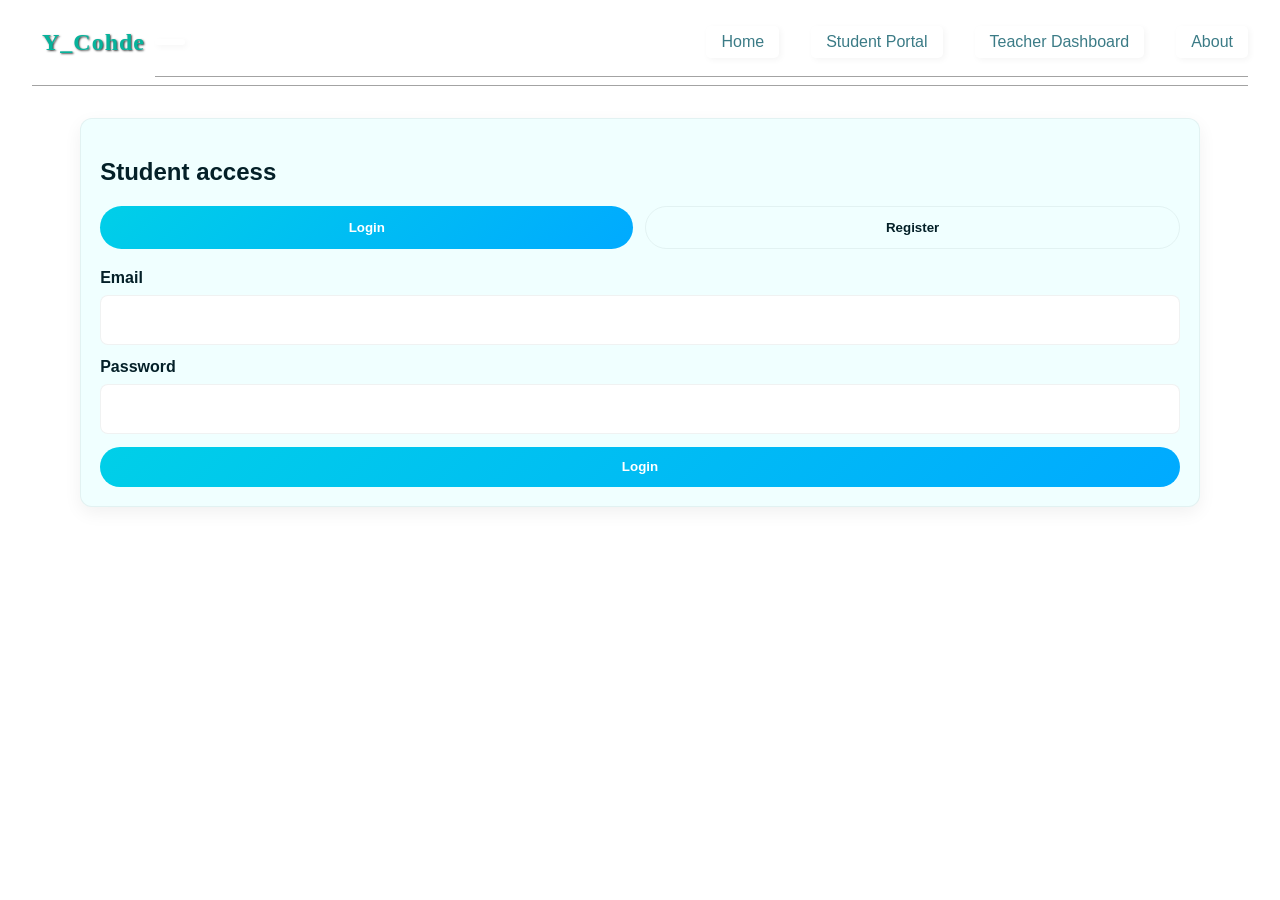
<file: index.html>
<!doctype html>
<html lang="en">
  <head>
    <meta charset="UTF-8" />
    <meta name="viewport" content="width=device-width, initial-scale=1.0" />
    <title>Cohde Online School</title>
    <link rel="preconnect" href="https://fonts.googleapis.com" />
    <link rel="preconnect" href="https://fonts.gstatic.com" crossorigin />
    <link
      href="https://fonts.googleapis.com/css2?family=Inter:wght@400;500;600;700&display=swap"
      rel="stylesheet"
    />
    <link rel="stylesheet" href="styles.css" />
  </head>
  <body data-page="index">
    <header class="hero">
      <nav class="nav container">
        <p class="name"><span class="name-des">Y_</span>Cohde</p>
        <div class="nav-links">
          <a href="index.html">Home</a>
          <a href="auth.html">Student Portal</a>
          <a href="teacher.html">Teacher Dashboard</a>
          <a href="about.html">About</a>
          <input type="search" name="search" id="search" class="search-btn" placeholder="🔎">
        </div>
      </nav>

      <div class="container hero-grid" id="top">
        <div>
          <p class="eyebrow">Learn fundamentals with confidence</p>
          <h1>Welcome to Y_Cohde educational platform.</h1>
          <p class="hero-copy">
           This is an online platform dedicated to helping intersted induviduals in learning ALL ABOUT CODING. This website has been simpified to the brim and makes it very possible for all to understand coding and its complexity. To fully benefit from this site, the first 6 lessons here are free but to continue, one is required to pay a fee in order to fully access the rest of the lessons.
          </p>
          <p class="hero-copy">~ Consistency is the key to success!</p>
          <div class="hero-actions">
            <a class="btn btn-primary" href="#topics">Start Learning</a>
          </div>
        </div>
        <div class="hero-card">
          <h2>Progress snapshot</h2>
          <p id="unlockStatus">First 6 lessons in each course are free.</p>
          <div class="progress-track">
            <div id="progressBar" class="progress-bar"></div>
          </div>
          <ul>
            <li>Each course starts with 6 free lessons</li>
            <li>Pay 50 GHS to unlock the next 6 lessons</li>
            <li>Every 6 exercises can trigger the payment prompt</li>
          </ul>
        </div>
      </div>
    </header>

    <main>
      <section class="container section" id="about">
        <div class="section-heading">
          <p class="eyebrow">Why this school works</p>
          <h2>A structured path from beginner to builder</h2>
        </div>
        <div class="about-grid">
          <article class="info-card">
            <h3>Clear lesson flow</h3>
            <p>
              Every lesson includes a heading, explanation, code identification,
              example, exercise, and a mini project.
            </p>
          </article>
          <article class="info-card">
            <h3>Practical learning</h3>
            <p>
              Students are encouraged to write code, practice small tasks, and
              build mini projects immediately.
            </p>
          </article>
          <article class="info-card">
            <h3>Flexible access</h3>
            <p>
              The course grows with you, and payments unlock the next set of
              lessons whenever you are ready.
            </p>
          </article>
        </div>
      </section>

      <section class="container section" id="pricing">
        <div class="section-heading">
          <p class="eyebrow">Unlock more lessons</p>
          <h2>Simple pricing for steady growth</h2>
        </div>
        <div class="pricing-grid">
          <article class="price-card highlight">
            <h3>Starter</h3>
            <p class="price">Free</p>
            <p>Access lessons 1-7 and build a strong foundation.</p>
            <ul>
              <li>Intro to HTML</li>
              <li>CSS layout basics</li>
              <li>JavaScript logic</li>
            </ul>
          </article>
          <article class="price-card">
            <h3>Advance</h3>
            <p class="price">50 GHS</p>
            <p>Unlock lessons 1-10 and continue your learning journey.</p>
            <ul>
              <li>Unlock next ten lessons</li>
              <li>Access to practice projects</li>
              <li>Instant course progression</li>
            </ul>
            <button class="btn btn-primary full-width" id="unlockBtn">
              Unlock next set of lessons
            </button>
          </article>
        </div>
      </section>

      <section class="container section" id="topics">
        <div class="section-heading">
          <p class="eyebrow">Subjects</p>
          <h2>Choose a topic to begin</h2>
        </div>
        <div id="topicsList" class="lesson-list">
          <article class="lesson-card">
            <h3>HTML</h3>
            <p>
              Learn the structure of webpages with heading, paragraph, form, and
              media lessons.
            </p>
            <a class="btn btn-primary" href="subject.html?subject=HTML"
              >Open HTML</a
            >
          </article>
          <article class="lesson-card">
            <h3>CSS</h3>
            <p>
              Style pages with selectors, layout, colors, and responsive design
              patterns.
            </p>
            <a class="btn btn-primary" href="subject.html?subject=CSS"
              >Open CSS</a
            >
          </article>
          <article class="lesson-card">
            <h3>JavaScript</h3>
            <p>
              Add interactivity, logic, events, and dynamic features to your
              projects.
            </p>
            <a class="btn btn-primary" href="subject.html?subject=JavaScript"
              >Open JavaScript</a
            >
          </article>
          <article class="lesson-card">
            <h3>Python</h3>
            <p>
              Start coding with variables, loops, functions, and simple
              automation logic.
            </p>
            <a class="btn btn-primary" href="subject.html?subject=Python"
              >Open Python</a
            >
          </article>
          <article class="lesson-card">
            <h3>ITC Basics</h3>
            <p>
              Learn the fundamentals of computers, internet use, office tools,
              and cyber safety.
            </p>
            <a class="btn btn-primary" href="subject.html?subject=ITC%20Basics"
              >Open ITC Basics</a
            >
          </article>
        </div>
      </section>
    </main>

    <script type="module">
      import "./script.js";
      window.appInit();
    </script>
  </body>
</html>
</file>
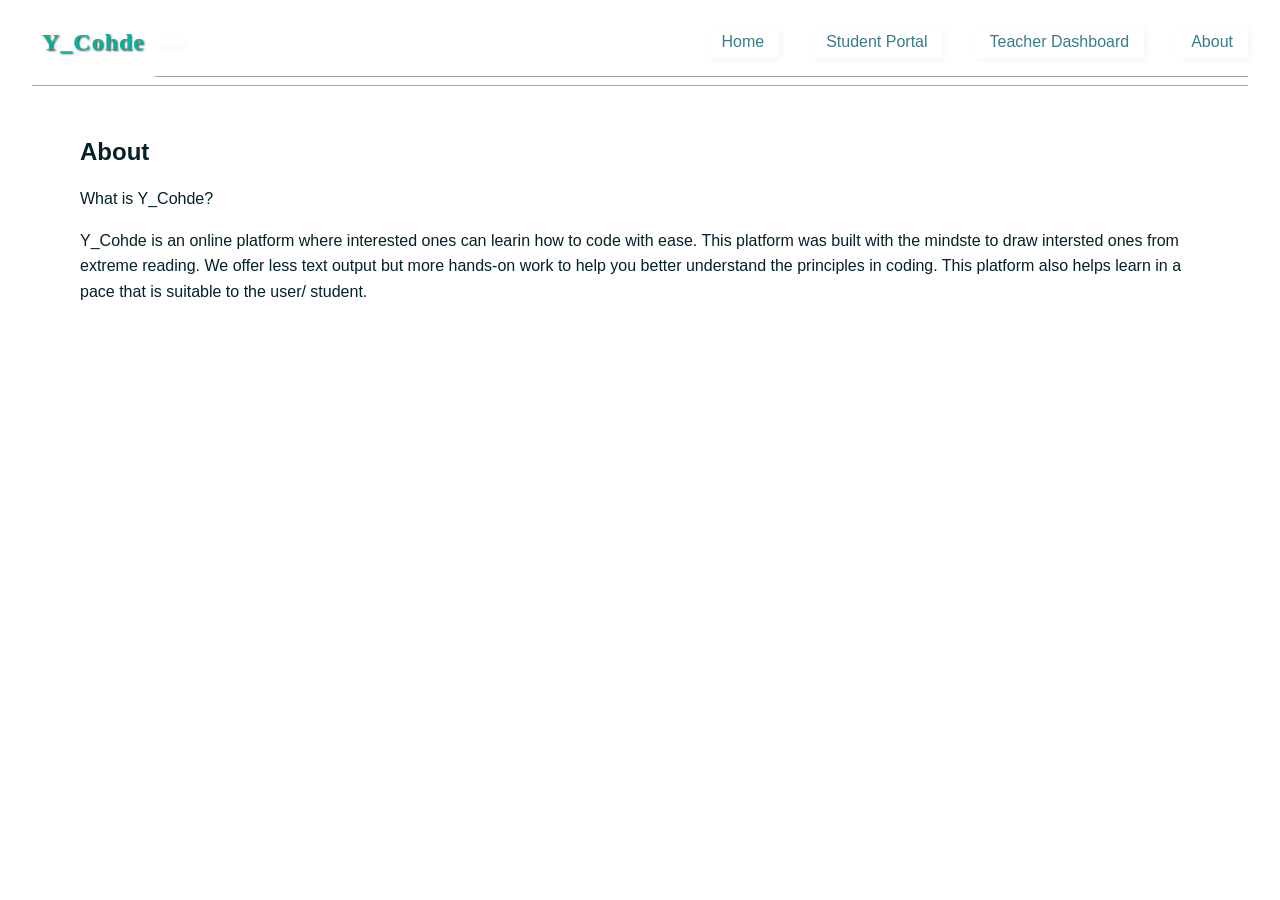
<file: about.html>
<!doctype html>
<html lang="en">
  <head>
    <meta charset="utf-8" />
    <meta name="viewport" content="width=device-width,initial-scale=1" />
    <title>About</title>
    <link rel="stylesheet" href="styles.css" />
  </head>
  <body>
    <header class="nav container">
        <h1 class="name"><span>Y_</span>Cohde</h1>
      <nav class="nav container">
        <a
          href="index.html"
          target="_self"
          rel="noopener noreferrer"
          class="yc"
        ></a>
        <div class="nav-links">
          <a href="index.html">Home</a>
          <a href="auth.html">Student Portal</a>
          <a href="teacher.html">Teacher Dashboard</a>
          <a href="about.html">About</a>
        </div>
      </nav>
    </header>
    <main class="container">
      <section class="section">
        <h2>About</h2>
        <p>
          What is Y_Cohde?
        </p>
        <p>Y_Cohde is an online platform where interested ones can learin how to code with ease. This platform was built with the mindste to draw intersted ones from extreme reading. We offer less text output but more hands-on work to help you better understand the principles in coding. This platform also helps learn in a pace that is suitable to the user/ student.</p>
      </section>
    </main>
  </body>
</html>
</file>
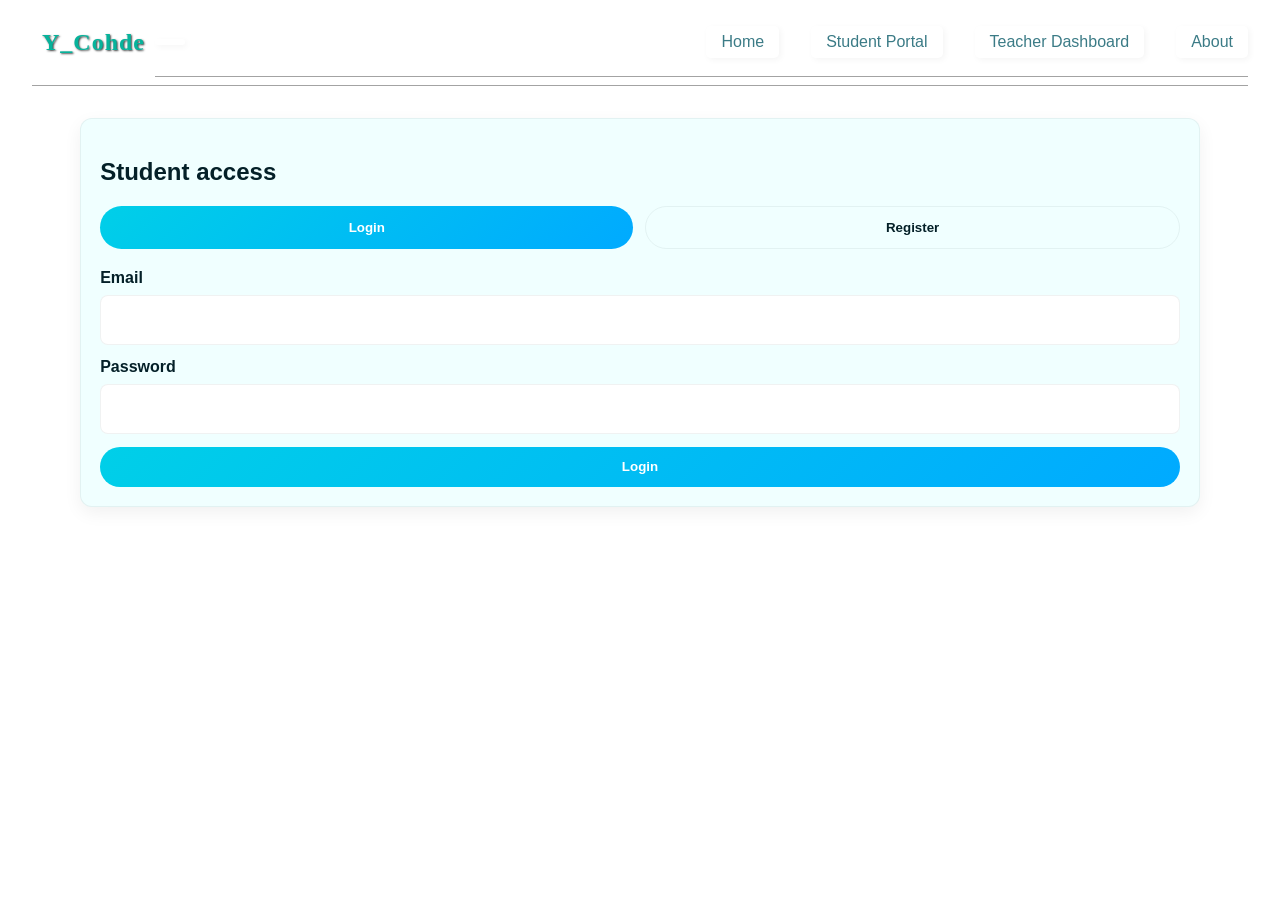
<file: auth.html>
<!doctype html>
<html lang="en">
  <head>
    <meta charset="utf-8" />
    <meta name="viewport" content="width=device-width,initial-scale=1" />
    <title>Student Portal</title>
    <link rel="stylesheet" href="styles.css" />
  </head>
  <body data-page="auth">
    <header class="nav container">
        <h1 class="name"><span>Y_</span>Cohde</h1>
      <nav class="nav container">
        <a
          href="index.html"
          target="_self"
          rel="noopener noreferrer"
          class="yc"
        ></a>
        <div class="nav-links">
          <a href="index.html">Home</a>
          <a href="auth.html">Student Portal</a>
          <a href="teacher.html">Teacher Dashboard</a>
          <a href="about.html">About</a>
        </div>
      </nav>
    </header>
    <main class="container">
      <section class="section">
        <div class="lesson-card">
          <h2>Student access</h2>
          <div class="auth-tabs">
            <button class="btn btn-primary" id="showLogin">Login</button>
            <button class="btn btn-secondary" id="showRegister">
              Register
            </button>
          </div>
          <div id="authRoot"></div>
        </div>
      </section>
    </main>
    <script type="module">
      import "./script.js";
      window.appInit();
    </script>
  </body>
</html>
</file>
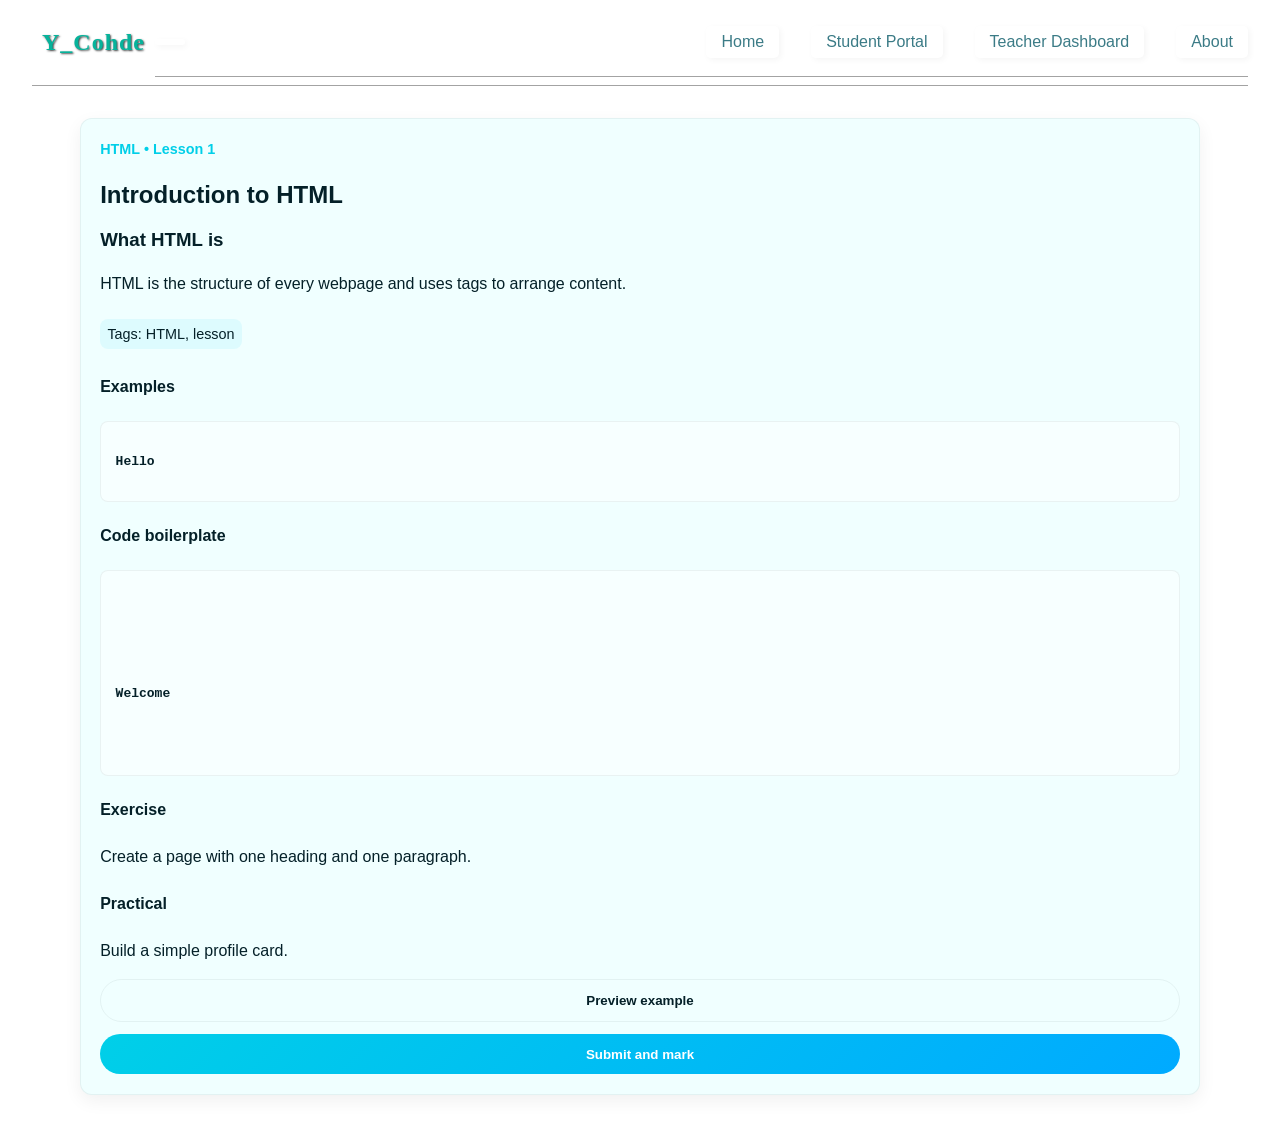
<file: lesson.html>
<!doctype html>
<html lang="en">
  <head>
    <meta charset="utf-8" />
    <meta name="viewport" content="width=device-width,initial-scale=1" />
    <title>Lesson</title>
    <link rel="stylesheet" href="styles.css" />
  </head>
  <body data-page="lesson">
    <header class="nav container">
        <h1 class="name"><span>Y_</span>Cohde</h1>
      <nav class="nav container">
        <a
          href="index.html"
          target="_self"
          rel="noopener noreferrer"
          class="yc"
        ></a>
        <div class="nav-links">
          <a href="index.html">Home</a>
          <a href="auth.html">Student Portal</a>
          <a href="teacher.html">Teacher Dashboard</a>
          <a href="about.html">About</a>
        </div>
      </nav>
    </header>
    <main class="container">
      <section class="section">
        <div id="lessonRoot"></div>
      </section>
    </main>

    <script type="module">
      import "./script.js";
      window.appInit();
    </script>
  </body>
</html>
</file>
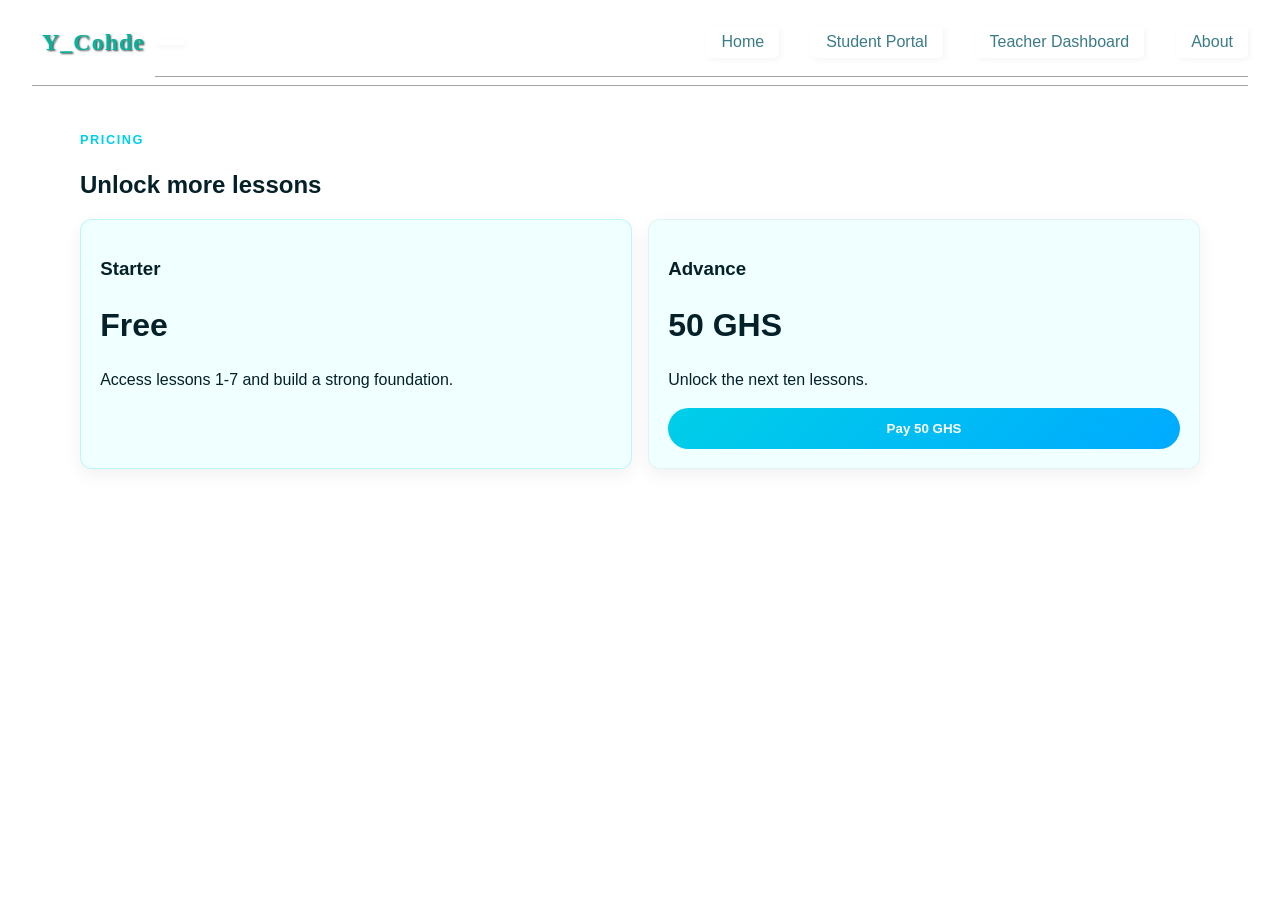
<file: pricing.html>
<!doctype html>
<html lang="en">
  <head>
    <meta charset="utf-8" />
    <meta name="viewport" content="width=device-width,initial-scale=1" />
    <title>Pricing</title>
    <link rel="stylesheet" href="styles.css" />
  </head>
  <body data-page="pricing">
    <header class="nav container">
        <h1 class="name"><span>Y_</span>Cohde</h1>
<nav class="nav container">
        <a
          href="index.html"
          target="_self"
          rel="noopener noreferrer"
          class="yc"
        ></a>
        <div class="nav-links">
          <a href="index.html">Home</a>
          <a href="auth.html">Student Portal</a>
          <a href="teacher.html">Teacher Dashboard</a>
          <a href="about.html">About</a>
        </div>
      </nav>
    </header>
    <main class="container">
      <section class="section">
        <div class="section-heading">
          <p class="eyebrow">Pricing</p>
          <h2>Unlock more lessons</h2>
        </div>
        <div class="pricing-grid">
          <article class="price-card highlight">
            <h3>Starter</h3>
            <p class="price">Free</p>
            <p>Access lessons 1-7 and build a strong foundation.</p>
          </article>
          <article class="price-card">
            <h3>Advance</h3>
            <p class="price">50 GHS</p>
            <p>Unlock the next ten lessons.</p>
            <button class="btn btn-primary" id="payBtn">Pay 50 GHS</button>
          </article>
        </div>
      </section>
    </main>

    <script>
      document.getElementById("payBtn")?.addEventListener("click", () => {
        const cur = Number(localStorage.getItem("unlockedLessons") || 7);
        const next = Math.min(cur + 10, 1000);
        localStorage.setItem("unlockedLessons", String(next));
        alert("Payment simulated: lessons unlocked up to " + next);
        window.location.href = "index.html";
      });
    </script>
  </body>
</html>
</file>
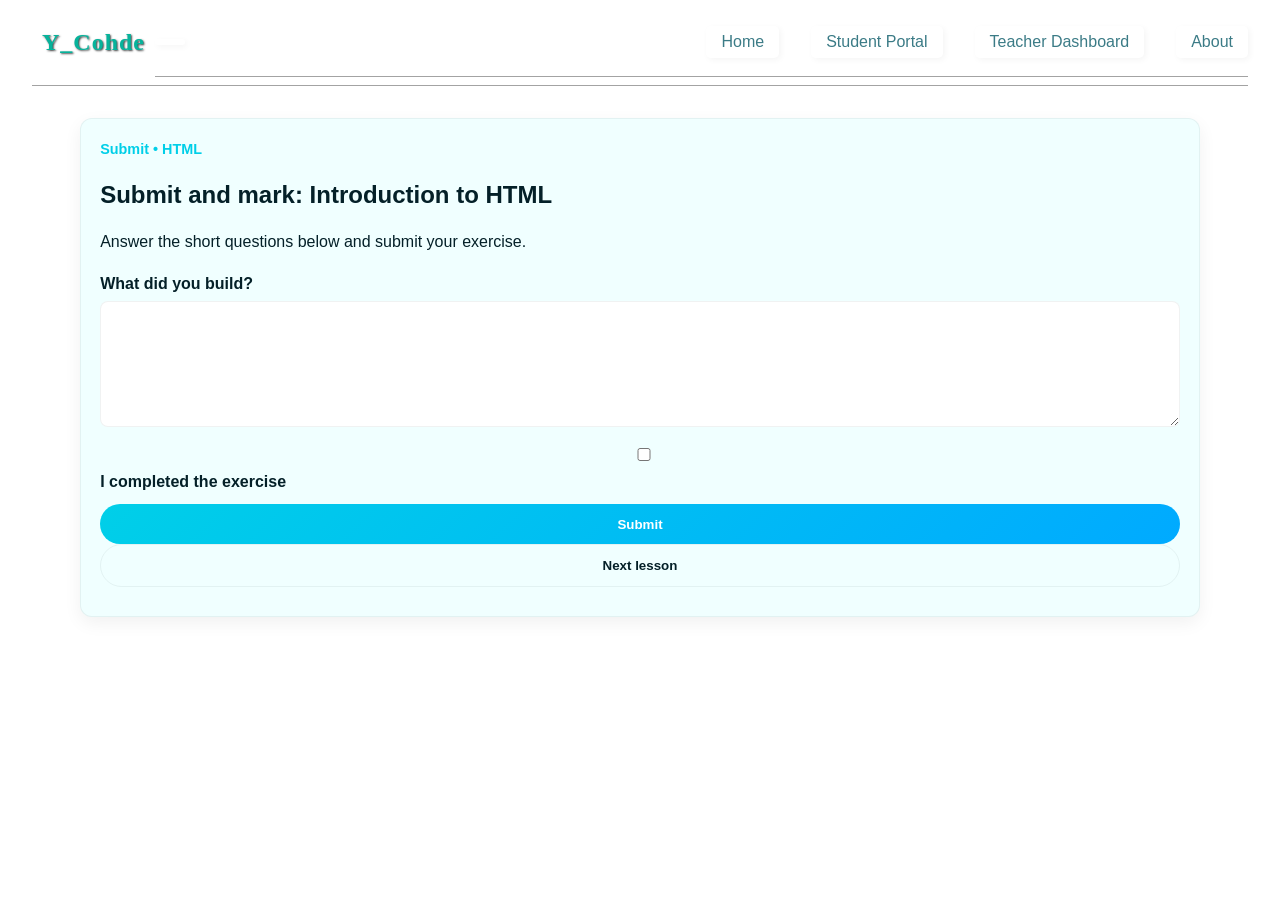
<file: submit.html>
<!doctype html>
<html lang="en">
  <head>
    <meta charset="utf-8" />
    <meta name="viewport" content="width=device-width,initial-scale=1" />
    <title>Submit Exercise</title>
    <link rel="stylesheet" href="styles.css" />
  </head>
  <body data-page="submit">
    <header class="nav container">
        <h1 class="name"><span>Y_</span>Cohde</h1>
      <nav class="nav container">
        <a
          href="index.html"
          target="_self"
          rel="noopener noreferrer"
          class="yc"
        ></a>
        <div class="nav-links">
          <a href="index.html">Home</a>
          <a href="auth.html">Student Portal</a>
          <a href="teacher.html">Teacher Dashboard</a>
          <a href="about.html">About</a>
        </div>
      </nav>
    </header>
    <main class="container">
      <section class="section">
        <div id="submitRoot"></div>
      </section>
    </main>

    <script type="module">
      import "./script.js";
      window.appInit();
    </script>
  </body>
</html>
</file>
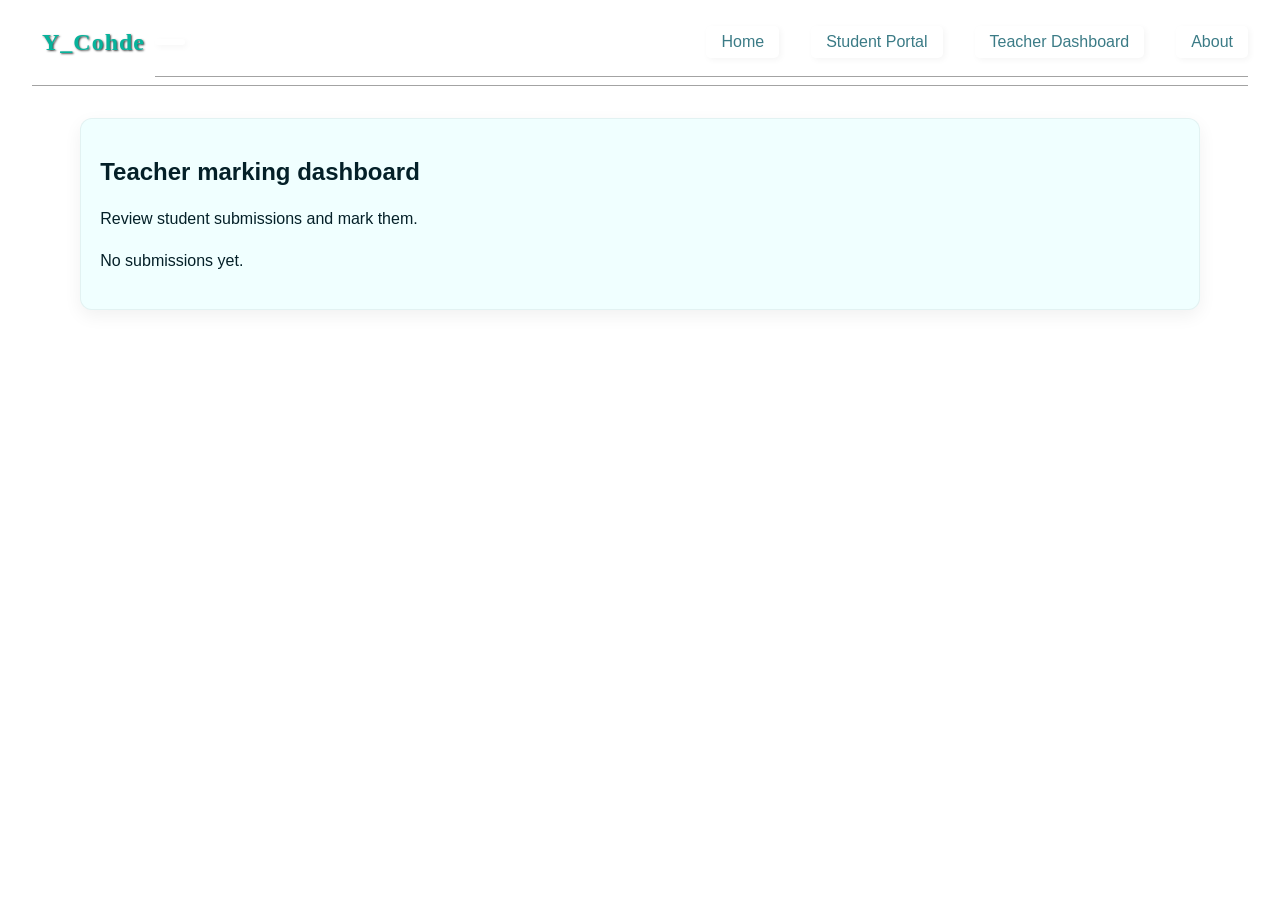
<file: teacher.html>
<!doctype html>
<html lang="en">
  <head>
    <meta charset="utf-8" />
    <meta name="viewport" content="width=device-width,initial-scale=1" />
    <title>Teacher Dashboard</title>
    <link rel="stylesheet" href="styles.css" />
  </head>
  <body data-page="teacher">
    <header class="nav container">
        <h1 class="name"><span>Y_</span>Cohde</h1>
      <nav class="nav container">
        <a
          href="index.html"
          target="_self"
          rel="noopener noreferrer"
          class="yc"
        ></a>
        <div class="nav-links">
          <a href="index.html">Home</a>
          <a href="auth.html">Student Portal</a>
          <a href="teacher.html">Teacher Dashboard</a>
          <a href="about.html">About</a>
        </div>
      </nav>
    </header>
    <main class="container">
      <section class="section">
        <div class="lesson-card">
          <h2>Teacher marking dashboard</h2>
          <p>Review student submissions and mark them.</p>
          <div id="teacherRoot"></div>
        </div>
      </section>
    </main>
    <script type="module">
      import "./script.js";
      window.appInit();
    </script>
  </body>
</html>
</file>
<file: styles.css>
:root {
  --bg: #ffffff;
  --panel: #f0ffff;
  --panel-2: #e6fcff;
  --text: #042028;
  --muted: #3b7b86;
  --accent: #00cfe8;
  --accent-2: #00aaff;
  --success: #06b39b;
  --border: rgba(4, 32, 40, 0.06);
}

* {
  box-sizing: border-box;
}

body {
  margin: 0;
  font-family: 'Inter', sans-serif;
  background: var(--bg);
  color: var(--text);
  line-height: 1.6;
}
.name{
    font-family: 'Times New Roman', Times, serif;
    font-size: 1.5rem;
    margin: 0px;
    padding: 10px;
    letter-spacing: 1px;
    text-shadow: 1px 1px 2px #404242;
    color: #06b39b;
}
.name-des{
    font-size: 1rem;
    font-family:Arial, Helvetica, sans-serif ;
}
img {
  max-width: 100%;
}

.brand-img{
    border-radius: 10px;
    box-shadow: 0px 10px rgb(201, 201, 201);
}

.container {
  width: min(1120px, calc(100% - 2rem));
  margin: 0 auto;
}

.hero {
  padding: 0 0 3rem;
  background: radial-gradient(circle at top right, rgba(76, 201, 240, 0.25), transparent 30%);
}

.yc{
    text-decoration: none;
    font-style: oblique;
    letter-spacing: 1px;
    color: rgb(78, 128, 128);
    text-shadow: 0px 2px #0f3941;
    font-family:Arial, Helvetica, sans-serif;
    font-size: 110%;
}
.nav {
  display: flex;
  justify-content: space-between;
  align-items: center;
  padding: 0.5rem 0;
  width: 95%;
  border: 1px solid rgb(163, 163, 163);
  border-top: transparent;
  border-left: transparent;
  border-right: transparent;
}

.brand {
  font-weight: 700;
  font-size: 1.1rem;
  color: var(--text);
  text-decoration: none;
}

.nav-links {
  display: flex;
  gap: 2rem;
  padding: 10px 50px;
}
a{
    border: 1px ;
    padding: 3px 15px;
    border-radius: 5px;
    border-top: transparent;
    border-bottom: transparent;
    border-left-color: #00aaff;
    border-right-color: #00aaff;
    box-shadow: 1px 0px #00d9ff;
    box-shadow: 2px 2px 6px whitesmoke;
}
a:hover{
  transform: translateY(2px);
  transition: ease-in 1s;
}

.search-btn{
    border-radius: 10px;
    border: 2px solid  #00aaff;
    height: 30px;
}
.nav-links{
    padding-right: 0px;
    display: flex;
    align-items: center;
}

.nav-links a {
  color: var(--muted);
  text-decoration: none;
  white-space: nowrap;
}

.hero-grid {
  display: grid;
  grid-template-columns: 1.2fr 0.8fr;
  gap: 2rem;
  align-items: center;
  padding: 3rem 0 1rem;
}

.eyebrow {
  color: var(--accent);
  letter-spacing: 0.12em;
  text-transform: uppercase;
  font-size: 0.8rem;
  font-weight: 700;
}

h1,
h2,
h3 {
  line-height: 1.2;
}

.hero h1 {
  font-size: clamp(2rem, 4vw, 3.25rem);
  margin: 0.25rem 0 0.8rem;
}

.hero-copy {
  color: var(--muted);
  font-size: 1rem;
  max-width: 620px;
}

.hero-actions {
  display: flex;
  flex-wrap: wrap;
  gap: 0.8rem;
  margin-top: 1.2rem;
}

.btn {
  border: 0;
  border-radius: 999px;
  padding: 0.8rem 1.15rem;
  font-weight: 600;
  cursor: pointer;
  text-decoration: none;
  display: inline-block;
  width: 100%;
  text-align: center;
}

.btn-primary {
  background: linear-gradient(135deg, var(--accent), var(--accent-2));
  color: white;
}

.btn-secondary {
  background: transparent;
  color: var(--text);
  border: 1px solid var(--border);
}

.hero-card,
.info-card,
.price-card,
.lesson-card {
  background: var(--panel);
  border: 1px solid var(--border);
  border-radius: 12px;
  box-shadow: 0 6px 18px rgba(6, 20, 24, 0.06);
}

.hero-card {
  padding: 1.3rem;
}

.hero-card{
  transform: translateY(2px);
  transition: ease-in 1s;
}


.progress-track {
  width: 100%;
  height: 10px;
  border-radius: 999px;
  background: rgba(0, 200, 220, 0.08);
  overflow: hidden;
  margin: 0.8rem 0 1rem;
}

.progress-bar {
  height: 100%;
  width: 70%;
  background: linear-gradient(90deg, var(--accent), var(--accent-2));
  border-radius: inherit;
}

.section {
  padding: 2rem 0 3rem;
}

.section-heading {
  margin-bottom: 1.2rem;
}

.about-grid,
.pricing-grid {
  display: grid;
  grid-template-columns: repeat(3, 1fr);
  gap: 1rem;
}

.pricing-grid {
  grid-template-columns: repeat(2, 1fr);
}

.info-card,
.price-card {
  padding: 1.2rem;
}

.highlight {
  border-color: rgba(0, 207, 232, 0.22);
}

.price {
  font-size: 2rem;
  font-weight: 700;
  margin: 0.35rem 0 0.5rem;
}

.full-width {
  width: 100%;
  text-align: center;
  margin-top: 0.75rem;
}

.lesson-list {
  display: grid;
  gap: 1rem;
}

.lesson-card {
  padding: 1.2rem;
}

.lesson-card.locked {
  opacity: 0.7;
}

.lesson-card h3 {
  margin-top: 0;
}

.lesson-meta {
  color: var(--accent);
  font-size: 0.9rem;
  font-weight: 600;
}

.lesson-structure {
  margin-top: 0.8rem;
  color: var(--muted);
}

.lesson-code {
  display: inline-block;
  margin: 0.45rem 0 0.25rem;
  padding: 0.2rem 0.45rem;
  background: rgba(0, 207, 232, 0.08);
  color: var(--text);
  border-radius: 8px;
  font-size: 0.9rem;
}

.lesson-example,
.lesson-exercise,
.lesson-project {
  margin-top: 0.7rem;
}

pre {
  background: #f7ffff;
  padding: 0.9rem;
  border-radius: 8px;
  overflow-x: auto;
  color: var(--text);
  border: 1px solid var(--border);
}

.auth-tabs {
  display: flex;
  gap: .75rem;
  margin-bottom: 1rem;
}

form label {
  display: block;
  margin-top: .6rem;
  margin-bottom: .25rem;
  font-weight: 600;
}

form input,
form textarea {
  width: 100%;
  padding: .7rem;
  border: 1px solid var(--border);
  border-radius: 8px;
  font: inherit;
}

.modal-backdrop {
  position: fixed;
  inset: 0;
  background: rgba(4, 32, 40, 0.45);
  display: grid;
  place-items: center;
  padding: 1rem;
  z-index: 1000;
}

.modal-card {
  background: white;
  border-radius: 16px;
  padding: 1.4rem;
  width: min(460px, 100%);
  box-shadow: 0 14px 30px rgba(0, 0, 0, 0.2);
}

.modal-actions {
  display: flex;
  gap: 0.8rem;
  margin-top: 0.8rem;
}

.payment-panel {
  margin-top: 0.8rem;
}

@media (max-width: 800px) {
  .hero-grid,
  .about-grid,
  .pricing-grid {
    grid-template-columns: 1fr;
  }
  .brand-img{
    width: 100%;
    height: 150px;
    padding: 0px;
    box-shadow: 0px 5px rgb(201, 201, 201);
  }
  .img-cont{
    margin-top: 0px;
  }
}
</file>
